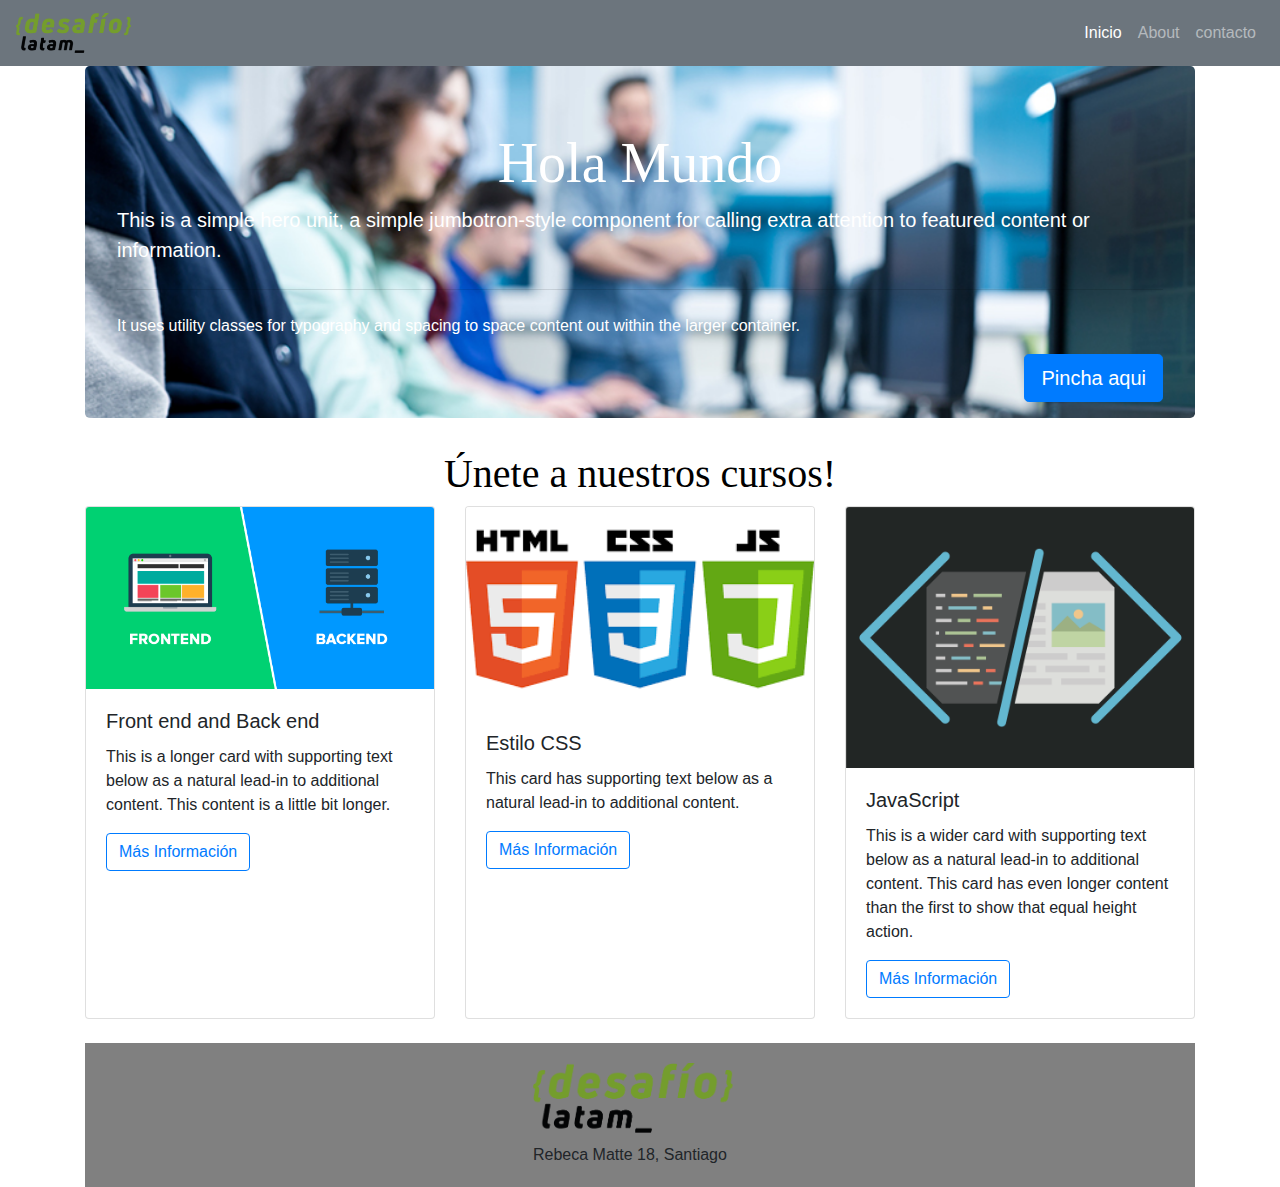
<file: index.html>
<!DOCTYPE html>
<html lang="en" dir="ltr">
  <head>
    <meta charset="utf-8">
    <link rel="stylesheet" href="https://stackpath.bootstrapcdn.com/bootstrap/4.3.1/css/bootstrap.min.css" integrity="sha384-ggOyR0iXCbMQv3Xipma34MD+dH/1fQ784/j6cY/iJTQUOhcWr7x9JvoRxT2MZw1T" crossorigin="anonymous">
    <link rel="stylesheet" href="style.css">
    <link href="https://fonts.googleapis.com/css?family=Source+Serif+Pro&display=swap" rel="stylesheet">

    <link href="https://fonts.googleapis.com/css?family=Baloo+Chettan|Source+Serif+Pro&display=swap" rel="stylesheet">
    <title>Proyecto Bootstrap</title>
  </head>
  <body>
    <nav class="navbar navbar-expand-lg navbar-dark bg-secondary">

      <a class="navbar-brand" href="#"> <img src="img/logo.png" height="40" alt="10"> </a>
      <button class="navbar-toggler" type="button" data-toggle="collapse" data-target="#navbarSupportedContent" aria-controls="navbarSupportedContent" aria-expanded="false" aria-label="Toggle navigation">
        <span class="navbar-toggler-icon"></span>
      </button>

      <div class="collapse navbar-collapse" id="navbarSupportedContent">
        <ul class="navbar-nav ml-auto">
          <li class="nav-item active">
            <a class="nav-link" href="index.html">Inicio <span class="sr-only">(current)</span></a>
          </li>
          <li class="nav-item">
            <a class="nav-link" href="about.html">About</a>
          </li>

          <li class="nav-item">
            <a class="nav-link " href="contacto.html" tabindex="-1" aria-disabled="true">contacto</a>
          </li>
        </ul>

      </div>
    </nav>

<div class="container">
  <div class="jumbotron">
    <h1 class="display-4 text-white">Hola Mundo</h1>
    <p class="lead text-white">This is a simple hero unit, a simple jumbotron-style component for calling extra attention to featured content or information.</p>
    <hr class="my-4">
    <p class="text-white">It uses utility classes for typography and spacing to space content out within the larger container.</p>
    <a class="btn btn-primary btn-lg float-right" href="#" role="button">Pincha aqui</a>
  </div>
  <h1>
  Únete a nuestros cursos!
  </h1>
<!-- Comienza el Card DEck-->

</div>

<div class="container">
  <div class="card-deck">
    <div class="card">
      <img src="img/front.png" class="card-img-top" alt="...">
      <div class="card-body">
        <h5 class="card-title">Front end and Back end</h5>
        <p class="card-text">This is a longer card with supporting text below as a natural lead-in to additional content. This content is a little bit longer.</p>
        <button type="button" class="btn btn-outline-primary">Más Información</button>
      </div>
    </div>


    <div class="card">
      <img src="img/images.png" class="card-img-top" alt="...">
      <div class="card-body">
        <h5 class="card-title">Estilo CSS</h5>
        <p class="card-text">This card has supporting text below as a natural lead-in to additional content.</p>
        <button type="button" class="btn btn-outline-primary">Más Información</button>
      </div>
    </div>


    <div class="card">
      <img src="img/open.png" class="card-img-top" alt="...">
      <div class="card-body">
        <h5 class="card-title">JavaScript</h5>
        <p class="card-text">This is a wider card with supporting text below as a natural lead-in to additional content. This card has even longer content than the first to show that equal height action.</p>
        <button type="button" class="btn btn-outline-primary">Más Información</button>
      </div>
    </div>
  </div>

<!--LA PARTE DEL FOOTER-->
<br>

  <div class="card1">

  <div class="card-body">
    
  <div class=" tamañoim" >
<img src="img/logo.png">
    <p class="card-text">Rebeca Matte 18, Santiago </p>
</div>

  </div>
</div>

<!--JS-->

<script src="https://code.jquery.com/jquery-3.3.1.slim.min.js" integrity="sha384-q8i/X+965DzO0rT7abK41JStQIAqVgRVzpbzo5smXKp4YfRvH+8abtTE1Pi6jizo" crossorigin="anonymous"></script>
<script src="https://cdnjs.cloudflare.com/ajax/libs/popper.js/1.14.7/umd/popper.min.js" integrity="sha384-UO2eT0CpHqdSJQ6hJty5KVphtPhzWj9WO1clHTMGa3JDZwrnQq4sF86dIHNDz0W1" crossorigin="anonymous"></script>
<script src="https://stackpath.bootstrapcdn.com/bootstrap/4.3.1/js/bootstrap.min.js" integrity="sha384-JjSmVgyd0p3pXB1rRibZUAYoIIy6OrQ6VrjIEaFf/nJGzIxFDsf4x0xIM+B07jRM" crossorigin="anonymous"></script>




  </body>
</html>
</file>
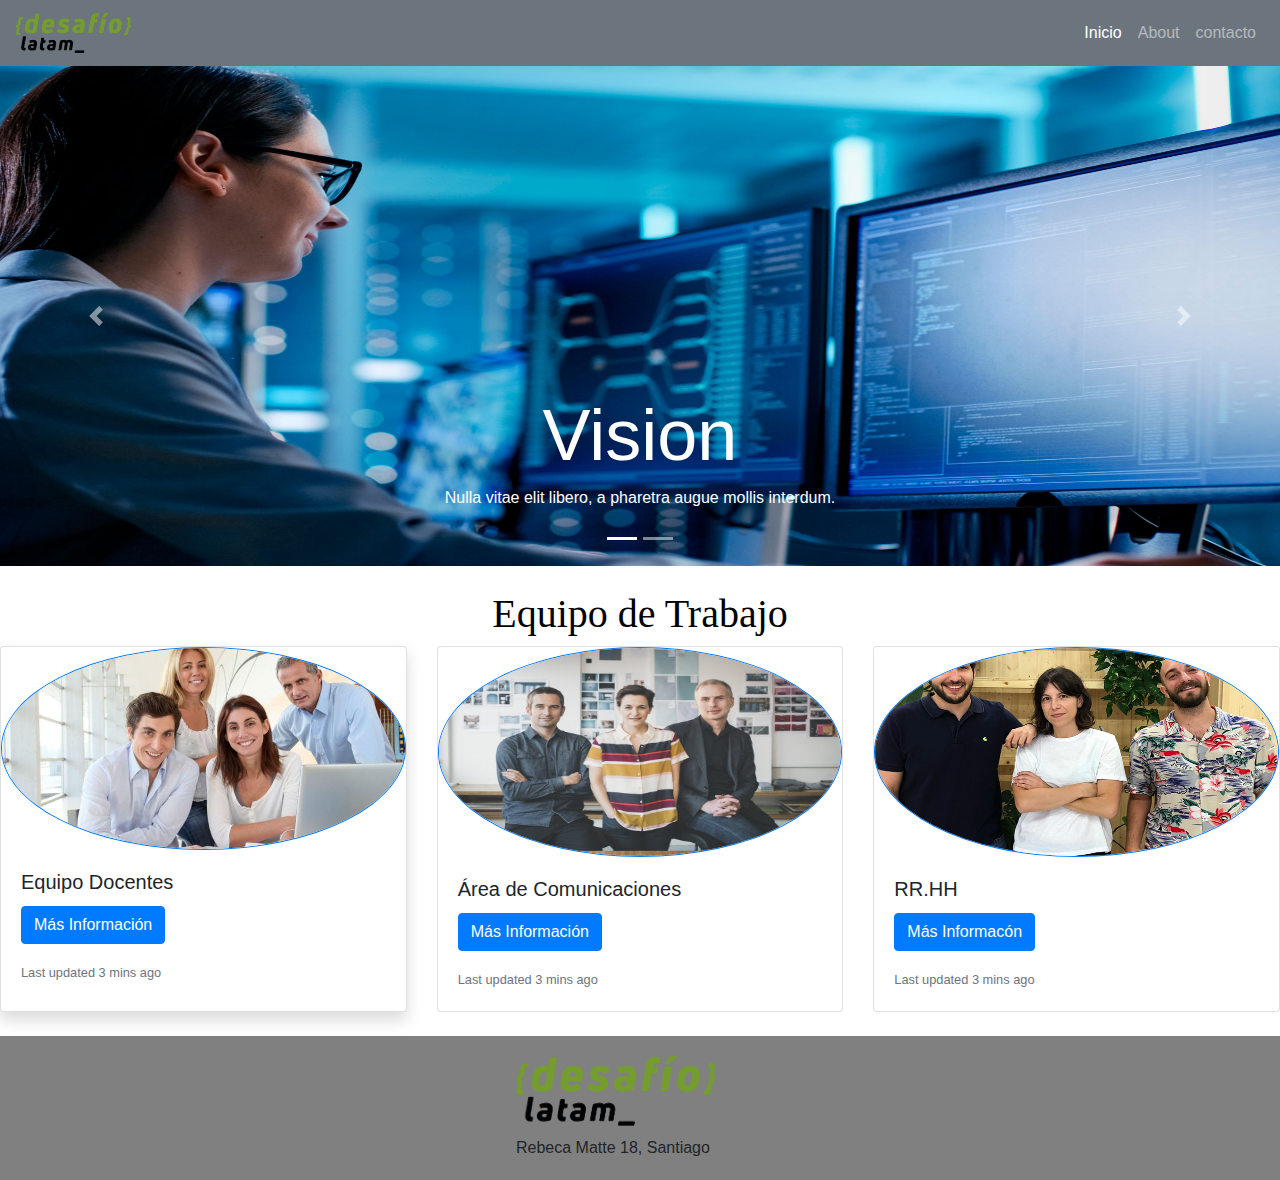
<file: about.html>
<!DOCTYPE html>
<html lang="en" dir="ltr">
  <head>
    <meta charset="utf-8">
    <link rel="stylesheet" href="https://stackpath.bootstrapcdn.com/bootstrap/4.3.1/css/bootstrap.min.css" integrity="sha384-ggOyR0iXCbMQv3Xipma34MD+dH/1fQ784/j6cY/iJTQUOhcWr7x9JvoRxT2MZw1T" crossorigin="anonymous">
    <link rel="stylesheet" href="style.css">
    <link href="https://fonts.googleapis.com/css?family=Source+Serif+Pro&display=swap" rel="stylesheet">

    <link href="https://fonts.googleapis.com/css?family=Baloo+Chettan|Source+Serif+Pro&display=swap" rel="stylesheet">
    <title>Proyecto Bootstrap</title>
  </head>
  <body>
    <nav class="navbar navbar-expand-lg navbar-dark bg-secondary">

      <a class="navbar-brand" href="#"> <img src="img/logo.png" height="40" alt="10"> </a>
      <button class="navbar-toggler" type="button" data-toggle="collapse" data-target="#navbarSupportedContent" aria-controls="navbarSupportedContent" aria-expanded="false" aria-label="Toggle navigation">
        <span class="navbar-toggler-icon"></span>
      </button>

      <div class="collapse navbar-collapse" id="navbarSupportedContent">
        <ul class="navbar-nav ml-auto">
          <li class="nav-item active">
            <a class="nav-link" href="index.html">Inicio <span class="sr-only">Inicio</span></a>
          </li>
          <li class="nav-item">
            <a class="nav-link" href="about.html">About</a>
          </li>

          <li class="nav-item">
            <a class="nav-link" href="contacto.html" tabindex="-1" aria-disabled="true">contacto</a>
          </li>
        </ul>

      </div>
    </nav>

    <!-- TERMINA EL NaVBAR -->

    <div class="bd-example">
    <div id="carouselExampleCaptions" class="carousel slide" data-ride="carousel">
      <ol class="carousel-indicators">
        <li data-target="#carouselExampleCaptions" data-slide-to="0" class="active"></li>
        <li data-target="#carouselExampleCaptions" data-slide-to="1"></li>

      </ol>
      <div class="carousel-inner">
        <div class="carousel-item active">
          <img src="img/COMPU1.jpg" class="d-block w-100 imgcarousel" height: 500px; alt="...">
          <div class="carousel-caption d-none d-md-block">

            <h5 class="display-3">Vision</h5>
            <p>Nulla vitae elit libero, a pharetra augue mollis interdum.</p>
          </div>
        </div>
        <div class="carousel-item">
          <img src="img/COMPU2.jpg" class="d-block w-100 imgcarousel" height: 500px; alt="...">
          <div class="carousel-caption d-none d-md-block">
            <h5 class="display-3">MISION</h5>
            <p>Lorem ipsum dolor sit amet, consectetur adipiscing elit.</p>
          </div>
        </div>

      <a class="carousel-control-prev" href="#carouselExampleCaptions" role="button" data-slide="prev">
        <span class="carousel-control-prev-icon" aria-hidden="true"></span>
        <span class="sr-only">Previous</span>
      </a>
      <a class="carousel-control-next" href="#carouselExampleCaptions" role="button" data-slide="next">
        <span class="carousel-control-next-icon" aria-hidden="true"></span>
        <span class="sr-only">Next</span>
      </a>
    </div>
  </div>

  <br>

  <!--TERMINA EL CAROUSEL -->
<h1> Equipo de Trabajo</h1>

  <div class="card-deck">
  <div class="card shadow  bg-white rounded">
    <img src="img/equipo1.jpeg" class="card-img-top rounded-circle border border-primary tamaño1" alt="...">

    <div class="card-body">
      <h5 class="card-title">Equipo Docentes</h5>
      <p>

  <button class="btn btn-primary" type="button" data-toggle="collapse" data-target="#collapseExample1" aria-expanded="false" aria-controls="collapseExample">
    Más Información
  </button>
</p>
<div class="collapse" id="collapseExample1">
  <div class="card card-body">
    Anim pariatur cliche reprehenderit, enim eiusmod high life accusamus terry richardson ad squid. Nihil anim keffiyeh helvetica, craft beer labore wes anderson cred nesciunt sapiente ea proident.
  </div>
</div>
      <p class="card-text"><small class="text-muted">Last updated 3 mins ago</small></p>
    </div>
  </div>
  <div class="card">
    <img src="img/equipo2.jpg" class="card-img-top rounded-circle border border-primary tamaño1" alt="...">
    <div class="card-body">
      <h5 class="card-title">Área de Comunicaciones</h5>
      <p>

  <button class="btn btn-primary" type="button" data-toggle="collapse" data-target="#collapseExample2" aria-expanded="false" aria-controls="collapseExample">
    Más Información
  </button>
</p>
<div class="collapse" id="collapseExample2">
  <div class="card card-body">
    Anim pariatur cliche reprehenderit, enim eiusmod high life accusamus terry richardson ad squid. Nihil anim keffiyeh helvetica, craft beer labore wes anderson cred nesciunt sapiente ea proident.
  </div>
</div>
      <p class="card-text"><small class="text-muted">Last updated 3 mins ago</small></p>
    </div>
  </div>
  <div class="card">
    <img src="img/equipo3.png" class="card-img-top rounded-circle border border-primary tamaño1" alt="...">
    <div class="card-body">
      <h5 class="card-title">RR.HH</h5>
      <p>

  <button class="btn btn-primary" type="button" data-toggle="collapse" data-target="#collapseExample3" aria-expanded="false" aria-controls="collapseExample">
    Más Informacón
  </button>
</p>
<div class="collapse" id="collapseExample3">
  <div class="card card-body">
    Anim pariatur cliche reprehenderit, enim eiusmod high life accusamus terry richardson ad squid. Nihil anim keffiyeh helvetica, craft beer labore wes anderson cred nesciunt sapiente ea proident.
  </div>
</div>
      <p class="card-text"><small class="text-muted">Last updated 3 mins ago</small></p>
    </div>
  </div>
</div>




<!--LA PARTE DEL FOOTER-->
<br>

<div class="card1">

<div class="card-body">

<div class=" tamañoim" >
<img src="img/logo.png">
  <p class="card-text">Rebeca Matte 18, Santiago </p>
</div>

</div>
</div>


<!--JS-->


<script src="https://code.jquery.com/jquery-3.3.1.slim.min.js" integrity="sha384-q8i/X+965DzO0rT7abK41JStQIAqVgRVzpbzo5smXKp4YfRvH+8abtTE1Pi6jizo" crossorigin="anonymous"></script>
<script src="https://cdnjs.cloudflare.com/ajax/libs/popper.js/1.14.7/umd/popper.min.js" integrity="sha384-UO2eT0CpHqdSJQ6hJty5KVphtPhzWj9WO1clHTMGa3JDZwrnQq4sF86dIHNDz0W1" crossorigin="anonymous"></script>
<script src="https://stackpath.bootstrapcdn.com/bootstrap/4.3.1/js/bootstrap.min.js" integrity="sha384-JjSmVgyd0p3pXB1rRibZUAYoIIy6OrQ6VrjIEaFf/nJGzIxFDsf4x0xIM+B07jRM" crossorigin="anonymous"></script>



  </body>
</html>
</file>
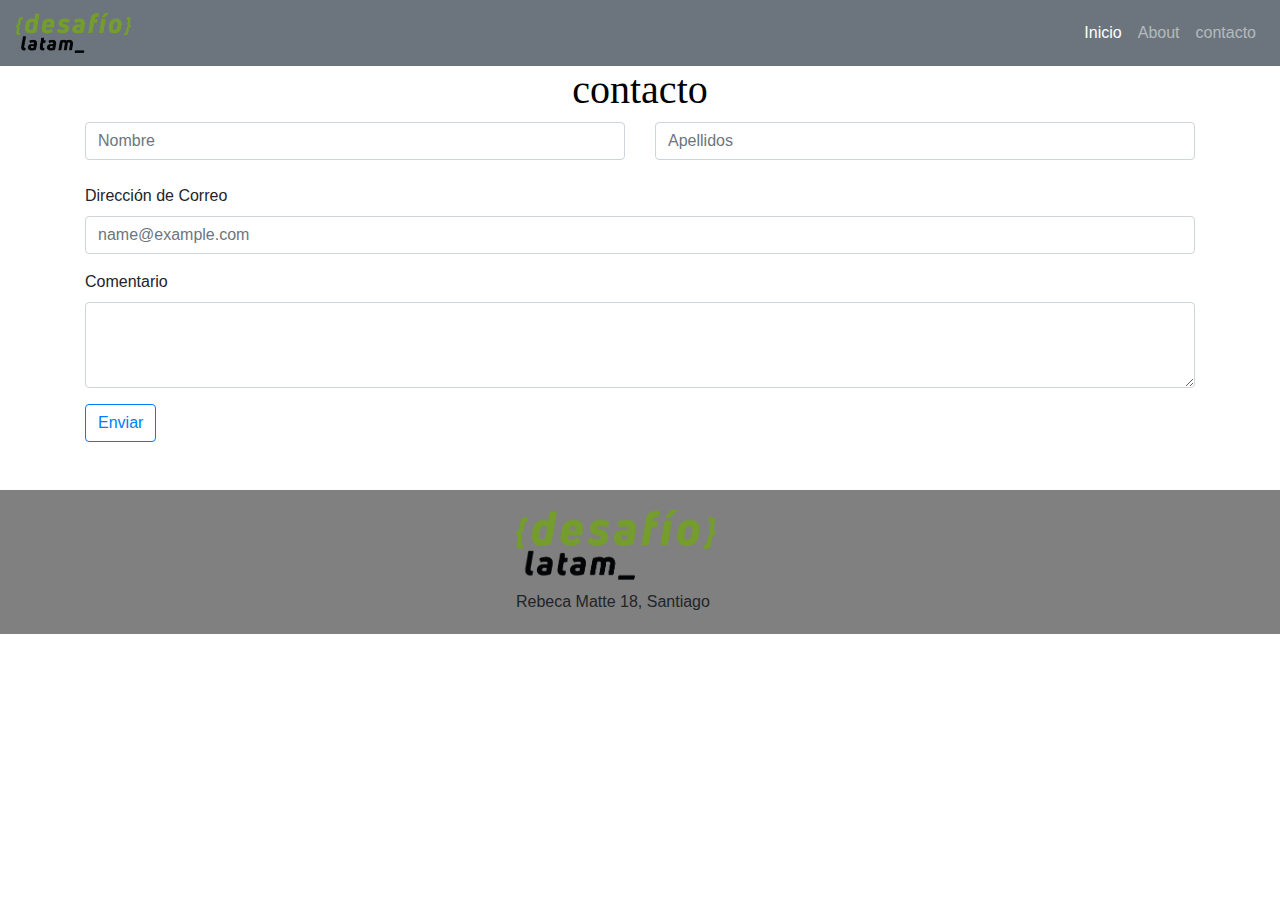
<file: contacto.html>
<!DOCTYPE html>
<html lang="en" dir="ltr">
  <head>
    <meta charset="utf-8">
    <link rel="stylesheet" href="https://stackpath.bootstrapcdn.com/bootstrap/4.3.1/css/bootstrap.min.css" integrity="sha384-ggOyR0iXCbMQv3Xipma34MD+dH/1fQ784/j6cY/iJTQUOhcWr7x9JvoRxT2MZw1T" crossorigin="anonymous">
    <link rel="stylesheet" href="style.css">
    <link href="https://fonts.googleapis.com/css?family=Source+Serif+Pro&display=swap" rel="stylesheet">

    <link href="https://fonts.googleapis.com/css?family=Baloo+Chettan|Source+Serif+Pro&display=swap" rel="stylesheet">
    <title>Proyecto Bootstrap</title>
  </head>
  <body>

    <nav class="navbar navbar-expand-lg navbar-dark bg-secondary">

      <a class="navbar-brand" href="#"> <img src="img/logo.png" height="40" alt="10"> </a>
      <button class="navbar-toggler" type="button" data-toggle="collapse" data-target="#navbarSupportedContent" aria-controls="navbarSupportedContent" aria-expanded="false" aria-label="Toggle navigation">
        <span class="navbar-toggler-icon"></span>
      </button>

      <div class="collapse navbar-collapse" id="navbarSupportedContent">
        <ul class="navbar-nav ml-auto">
          <li class="nav-item active">
            <a class="nav-link" href="index.html">Inicio <span class="sr-only">(current)</span></a>
          </li>
          <li class="nav-item">
            <a class="nav-link" href="about.html">About</a>
          </li>

          <li class="nav-item">
            <a class="nav-link" href="contacto.html" tabindex="-1" aria-disabled="true">contacto</a>
          </li>
        </ul>

      </div>
    </nav>


  <h1>
  contacto
  </h1>
<!-- Comienza el formulario -->
<div class="container"
<form>
  <div class="row">
    <div class="col">
      <input type="text" class="form-control" placeholder="Nombre">
    </div>
    <div class="col">
      <input type="text" class="form-control" placeholder="Apellidos">
    </div>
  </div>
</form>
</div>
<br>

<!-- segunda parte del formulario -->
<div class="container">
<form>
  <div class="form-group">
    <label for="exampleFormControlInput1">Dirección de Correo</label>
    <input type="email" class="form-control" id="exampleFormControlInput1" placeholder="name@example.com">
  </div>


  <div class="form-group">
    <label for="exampleFormControlTextarea1">Comentario</label>
    <textarea class="form-control" id="exampleFormControlTextarea1" rows="3"></textarea>
  </div>
</form>
<button type="button" class="btn btn-outline-primary">Enviar</button>
</div>
<br>


<!--LA PARTE DEL FOOTER-->
<br>

<div class="card1">

<div class="card-body">

<div class=" tamañoim" >
<img src="img/logo.png">
  <p class="card-text">Rebeca Matte 18, Santiago </p>
</div>

</div>
</div>

<!--JS-->

<script src="https://code.jquery.com/jquery-3.3.1.slim.min.js" integrity="sha384-q8i/X+965DzO0rT7abK41JStQIAqVgRVzpbzo5smXKp4YfRvH+8abtTE1Pi6jizo" crossorigin="anonymous"></script>
<script src="https://cdnjs.cloudflare.com/ajax/libs/popper.js/1.14.7/umd/popper.min.js" integrity="sha384-UO2eT0CpHqdSJQ6hJty5KVphtPhzWj9WO1clHTMGa3JDZwrnQq4sF86dIHNDz0W1" crossorigin="anonymous"></script>
<script src="https://stackpath.bootstrapcdn.com/bootstrap/4.3.1/js/bootstrap.min.js" integrity="sha384-JjSmVgyd0p3pXB1rRibZUAYoIIy6OrQ6VrjIEaFf/nJGzIxFDsf4x0xIM+B07jRM" crossorigin="anonymous"></script>




  </body>
</html>
</file>
<file: style.css>
.jumbotron{
background-image: url(img/Informatica.jpg);
background-size: cover;
}

body{

  background-color: white;
}

h1{


    font-family: 'Source Serif Pro', serif;

    font-family: 'Baloo Chettan', cursive;


  color: black;
  text-align: center;
}

.tamaño{
  max-height: 400px;
}

.imgcarousel{

  height:500px;
}

.tamaño1{
  max-height: 210px;
}

.card1{
  background-color: grey;
}

.tamañoim img{
  width: 200px;
  margin-left: 40%;
}

.tamañoim p{
  margin-left: 40%;
  margin-top: 10px;
}
</file>
